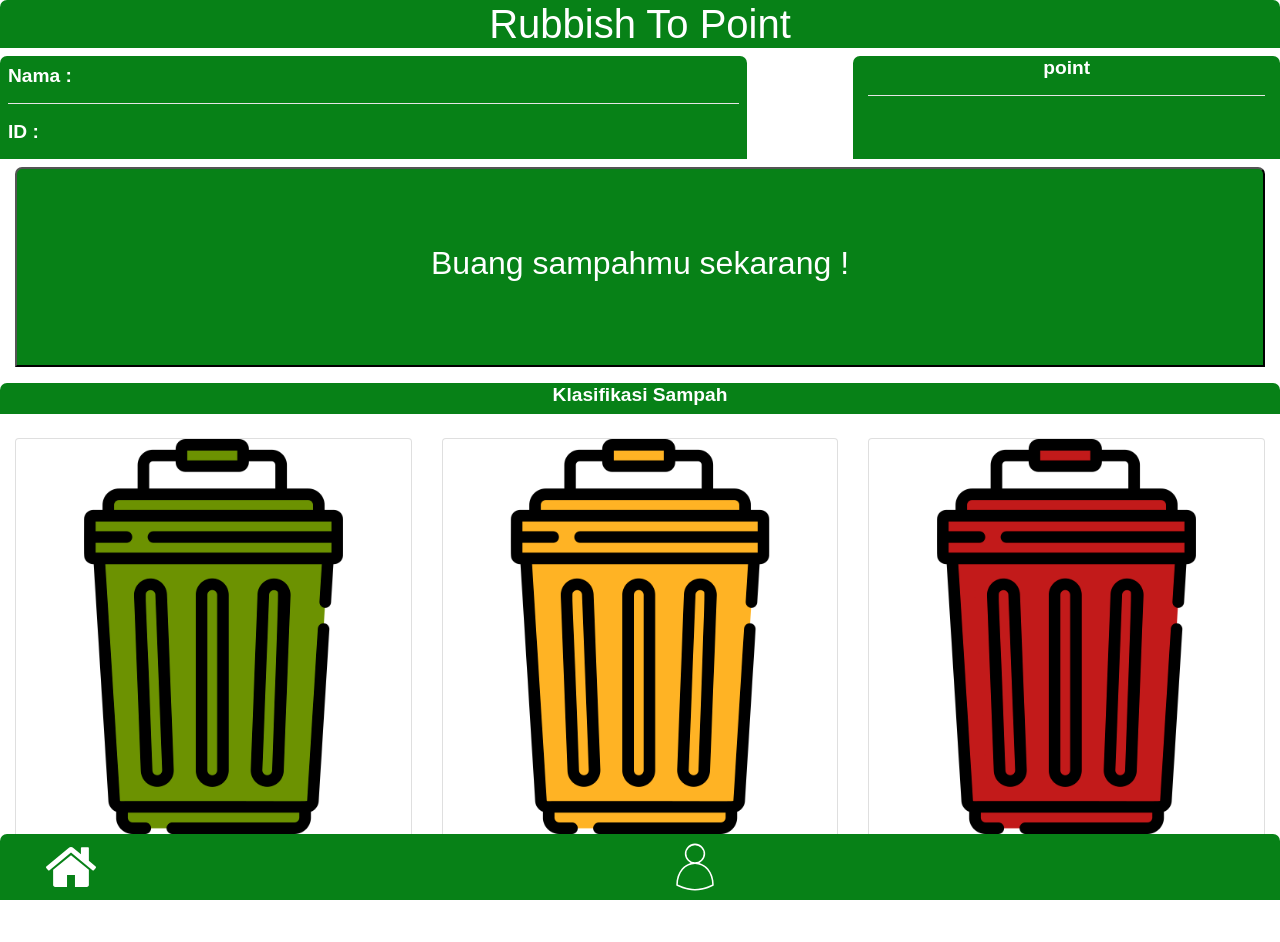
<file: index.html>
<!DOCTYPE html>
<html lang="en">
<head>
    <meta charset="UTF-8">
    <meta name="viewport" content="width=device-width, initial-scale=1.0">
    <meta name="description" content="Hello World">
    <meta name="theme-color" content="black"/>
    <meta name="apple-mobile-web-app-status-bar-style" content="black">
    <meta name="msapplication-TileImage" content="assets/img/trash_green.png">
    <meta name="apple-mobile-web-app-title" content="RTP">
    <meta name="apple-mobile-web-app-capable" content="yes">
    <meta name="apple-mobile-web-app-status-bar-style" content="black">
    <link rel="apple-touch-icon" href="assets/img/gift.png">
    <link rel="manifest" href="manifest.json">
    <title>Home</title>
    <script src="https://cdnjs.cloudflare.com/ajax/libs/jquery/3.4.1/jquery.min.js"></script>
    <script src="./src/js/all.js"></script>
    <link rel="stylesheet" href="https://maxcdn.bootstrapcdn.com/bootstrap/4.4.1/css/bootstrap.min.css">
    <link rel="stylesheet" href="all.css">
    <!-- <style>
    .green{
        background-color:#078117;
        border-radius: 7px;
    }
    </style> -->
    <script>
        function tab_sampah(){
            window.location.href="question_page.html"
        }
        function organik(){
            alert("organik")
        }
        function anorganik(){
            alert("anorganikk")
        }
        function b3(){
            alert("b3")
        }
        $(document).ready(()=>{
            // console.log(user)
            $.ajax({
                type:"GET",
                url:"https://rtp-v1.glitch.me/list?email="+window.localStorage.getItem('email'),
                success:(res)=>{
                    if(res != null){
                        $("#poin").append(res.poin)
                        $("#name").append(res.username)
                        $("#rtp").append(res.id)
                        $("#email").append(res.email)
                        $("#telp").append(res.telephone)
                    }else{
                        $("#pembuka").html(
                            "<div class='col-12 radius_green p-2'>"+
                            '<h5 style="width: 10rem" id="name">Selamat Datang</h5>'+
                            "</div>"
                        )
                    }
                },
                error:()=>{
                    console.log("error")
                }
            })
        })
    </script>
</head>
<body>
    <header>
        <!-- <nav class="navbar navbar-light green"> -->
            <h1 class="radius_green text-center text-white">Rubbish To Point</h1>
        <!-- </nav> -->
    </header>
    <div class="container-fluid text-white pb-5 mb-4">
        <div id="pembuka">
        <div class="row mt-2">
            <div class="col-7 radius_green p-2">
                <!-- <img class="col-4 p-0 align-middle" src="assets/img/avatar.jpg" alt="avatar" style="width: 50px; height: 50px; border-radius: 50%;"> -->
                <!-- <div class="col-8 d-inline-block align-middle"> -->
                    <h5 style="width: 10rem" id='name'>Nama : </h5><hr class="bg-white col-12 p-0">
                    <h5 id='rtp'>ID : </h5>
                <!-- </div> -->
            </div>
            <div class="col-4 text-center radius_green ml-auto">
                <h5>point</h5>
                <hr class="bg-white col-12 p-0">
                <h6 id='poin'></h6>
            </div>
        </div>
        </div>
        <div class="row mt-2">
            <div class="col-12 text-center">
                <button class="radius_green w-100" style="height: 200px;" onclick="return tab_sampah()"><h2 class=" mx-auto text-white">Buang sampahmu sekarang !</h2></button>
            </div>
            <div class="row mt-3">
            </div>
        </div>
        <div class="row mt-3">
            <div class="col-12 radius_green">
                <h5 class="text-center">Klasifikasi Sampah</h5>
            </div>
            <div class="col-4 pt-4">
                <a href="organik.html">
                    <div class="card">
                        <img class="card-img-top" src="./assets/img/trash_green.svg" alt="Card image cap">
                        <div class="card-title">
                            <h5 class="card-text text-center text-dark">Organik</h5>
                        </div>
                    </div>
                </a>
            </div>
            <div class="col-4 pt-4">
                <a href="anor.html">
                    <div class="card">
                        <img class="card-img-top" src="./assets/img/trash_yellow.svg" alt="Card image cap">
                        <div class="card-title">
                            <h5 class="card-text text-center text-dark">Anorganik</h5>
                        </div>
                    </div>
                </a>
            </div>
            <div class="col-4 pt-4">
                <a href="btiga.html">
                    <div class="card">
                        <img class="card-img-top" src="./assets/img/trash_red.svg" alt="Card image cap">
                        <div class="card-title">
                            <h5 class="card-text text-center text-dark">B3</h5>
                        </div>
                    </div>
                </a>
            </div>
        </div>
        <nav class="navbar navbar-expand-sm navbar-light radius_green fixed-bottom" style="background-color: #078117;">
            <div class="row w-100 ml-auto">
                <!-- <div class="col-4"> -->
                    <!-- <a href="#"><img src="./assets/img/gift.svg" style="width: 50px; height: 50px;" alt="image"></a> -->
                <!-- </div> -->
                <div class="col-6">
                    <a href="index.html"><img src="./assets/img/home.svg" style="width: 50px; height: 50px;" alt="image"></a>
                </div>
                <div class="col-6">
                    <a href="account-page.html"><img src="./assets/img/person.svg" style="width: 50px; height: 50px;" alt="image"></a>
                </div>
            </div>
        </nav>
    </div>
<!-- <script src="https://code.jquery.com/jquery-3.2.1.slim.min.js" integrity="sha384-KJ3o2DKtIkvYIK3UENzmM7KCkRr/rE9/Qpg6aAZGJwFDMVNA/GpGFF93hXpG5KkN" crossorigin="anonymous"></script> -->
<script src="src/js/app.js"></script>
<script src="https://cdnjs.cloudflare.com/ajax/libs/popper.js/1.12.9/umd/popper.min.js" integrity="sha384-ApNbgh9B+Y1QKtv3Rn7W3mgPxhU9K/ScQsAP7hUibX39j7fakFPskvXusvfa0b4Q" crossorigin="anonymous"></script>
<script src="https://maxcdn.bootstrapcdn.com/bootstrap/4.4.1/js/bootstrap.min.js" integrity="sha384-wfSDF2E50Y2D1uUdj0O3uMBJnjuUD4Ih7YwaYd1iqfktj0Uod8GCExl3Og8ifwB6" crossorigin="anonymous"></script>
</body>
</html>
</file>
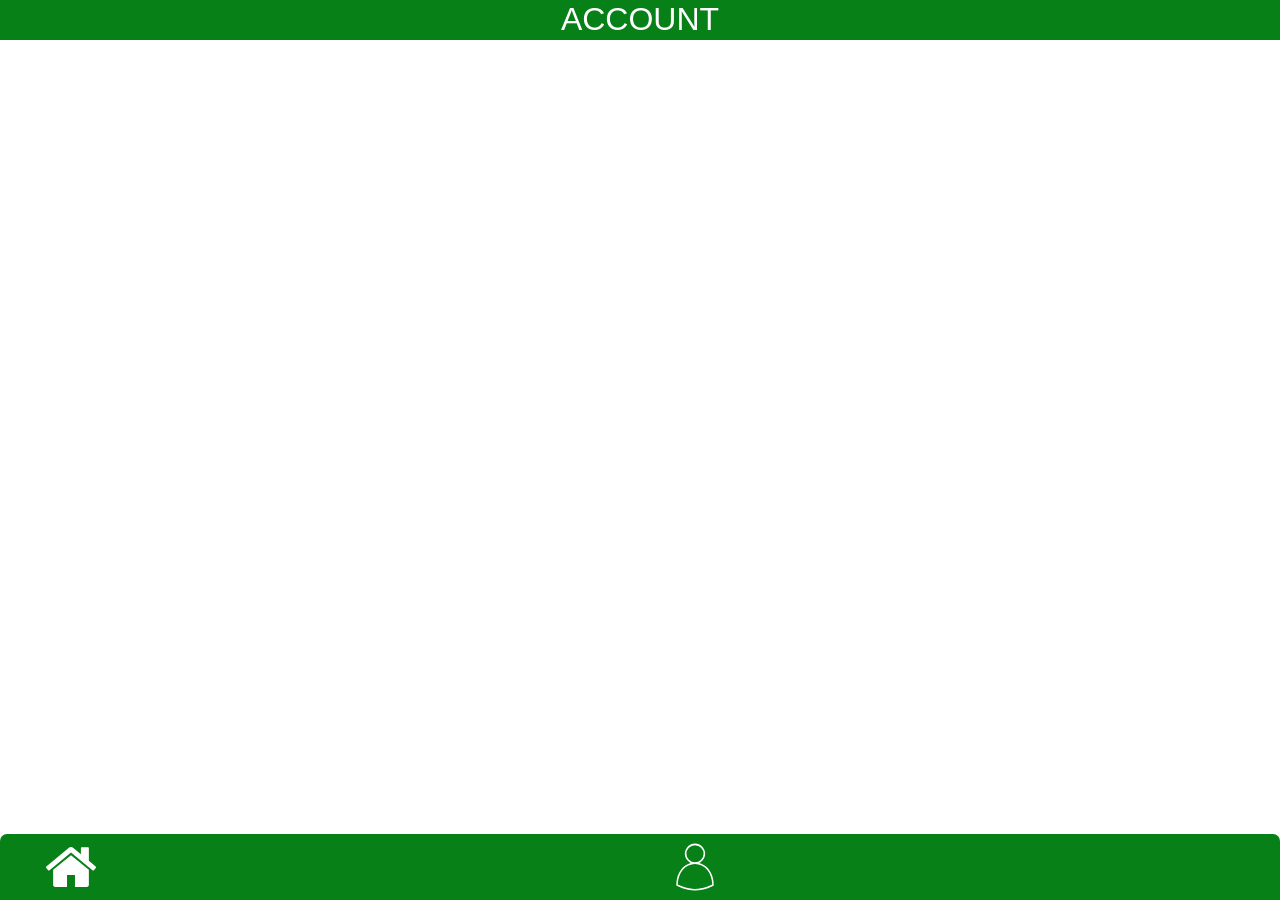
<file: account-page.html>
<!DOCTYPE html>
<html lang="en">
<head>
    <meta charset="UTF-8">
    <meta name="viewport" content="width=device-width, initial-scale=1.0">
    <script src="https://cdnjs.cloudflare.com/ajax/libs/jquery/3.4.1/jquery.min.js"></script>
    <script src="./src/js/all.js"></script>
    <link rel="stylesheet" href="https://stackpath.bootstrapcdn.com/bootstrap/4.4.1/css/bootstrap.min.css">
    <link rel="stylesheet" href="sweetalert/dist/sweetalert2.css">
    <script src="sweetalert/dist/sweetalert2.all.js"></script>
    <link rel="stylesheet" href="./all.css">
    <title>Account Page</title>
    <script>
        $(document).ready(()=>{
            $("#all").hide()
            $.ajax({
                type:"GET",
                url:"https://rtp-v1.glitch.me/list?email="+window.localStorage.getItem('email'),
                success:(res)=>{
                    if(res == null){
                        $("#load").hide()
                        $("#all").show()
                        $("#all").html("<img src='./assets/img/recycle-sign.svg' class='mx-auto pt-5 text-center' style='width:300px;height:300px'>"
                        +"<h3 class='text-center' style='color:black'>"
                        +"<a href='login.html'>Login&nbsp;</a>dulu ya&nbsp;atau&nbsp;"
                        +"<a href='register.html'>Register</a>&nbsp;OKAY :)</h3>"
                        )
                    }else{
                        $("#load").hide()
                        $("#all").show()
                        $(".poin p").append(res.poin)
                        $("#name").append(res.username)
                        $("#rtp").append(res.id)
                        $("#email").append(res.email)
                        $("#telp").append(res.telephone)
                    }
                },
                error:()=>{
                    console.log("error")
                },
            })
        })
    </script>
</head>
<body>
<div class="green text-center text-white">
    <h2>ACCOUNT</h2>
</div>

<div class="container-fluid text-white pt-4">
    <!-- <img id='load' src='./assets/img/loading.gif' width:300px /> -->
    <div id="all">
        <div class="row mt-4">
            <div class="col-5 green3 poin">
                <p> POINT : </p>
            </div>
            <div class="col-5 ml-auto mr-3">
                <button id="reedem" class="green3 text-white">REEDEM</button>
            </div>
        </div>
        <div class="row mt-4 text-blue">
            <div class="col-xs-12 green2">
                <p id="name">Name : </p>
                <p id="rtp">ID : </p>
                <p id="email">E-mail : </p>
                <p id="telp">Telp  : </p>
            </div>
        </div>
        <div class="row mt-4 text-blue">
            <div class="col-xs-12 green4">
                <h5 style="text-align: center;">History pembuangan sampah </h5>
                <br>
                <p>Banyak membuang sampah :</p>
                <p>Jumlah membuang sampah :</p>
            </div>
        </div>
    </div>
</div>
<nav class="navbar navbar-expand-sm navbar-light radius_green fixed-bottom" style="background-color: #078117;">
    <div class="row w-100 ml-auto">
        <!-- <div class="col-4"> -->
            <!-- <a href="#"><img src="./assets/img/gift.svg" style="width: 50px; height: 50px;" alt="image"></a> -->
        <!-- </div> -->
        <div class="col-6">
            <a href="index.html"><img src="./assets/img/home.svg" style="width: 50px; height: 50px;" alt="image"></a>
        </div>
        <div class="col-6">
            <a href="account-page.html"><img src="./assets/img/person.svg" style="width: 50px; height: 50px;" alt="image"></a>
        </div>
    </div>
</nav>

<!-- <script src="https://code.jquery.com/jquery-3.4.1.slim.min.js" integrity="sha384-J6qa4849blE2+poT4WnyKhv5vZF5SrPo0iEjwBvKU7imGFAV0wwj1yYfoRSJoZ+n" crossorigin="anonymous"></script> -->
<script src="https://cdn.jsdelivr.net/npm/popper.js@1.16.0/dist/umd/popper.min.js" integrity="sha384-Q6E9RHvbIyZFJoft+2mJbHaEWldlvI9IOYy5n3zV9zzTtmI3UksdQRVvoxMfooAo" crossorigin="anonymous"></script>
<script src="https://stackpath.bootstrapcdn.com/bootstrap/4.4.1/js/bootstrap.min.js" integrity="sha384-wfSDF2E50Y2D1uUdj0O3uMBJnjuUD4Ih7YwaYd1iqfktj0Uod8GCExl3Og8ifwB6" crossorigin="anonymous"></script>
</body>
</html>
</file>
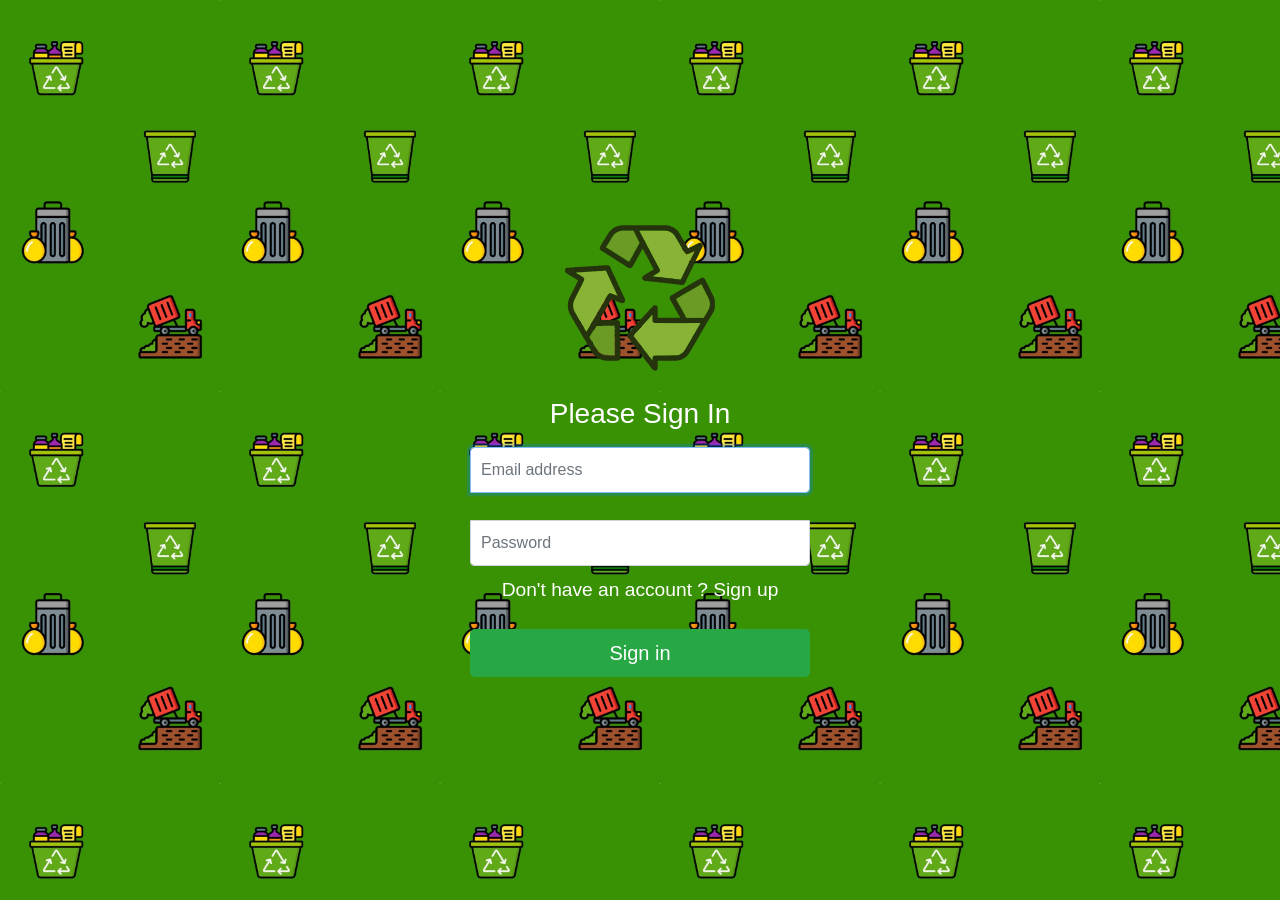
<file: login.html>
<!doctype html>
<html lang="en">
  <head>
    <meta charset="utf-8">
    <meta name="viewport" content="width=device-width, initial-scale=1, shrink-to-fit=no">
    <meta name="description" content="">
    <meta name="author" content="">
    <script src="https://code.jquery.com/jquery-3.4.1.min.js"></script>
    <link rel="stylesheet" href="https://stackpath.bootstrapcdn.com/bootstrap/4.4.1/css/bootstrap.min.css" integrity="sha384-Vkoo8x4CGsO3+Hhxv8T/Q5PaXtkKtu6ug5TOeNV6gBiFeWPGFN9MuhOf23Q9Ifjh" crossorigin="anonymous">

    <title>Login</title>

    <!-- <link rel="canonical" href="https://getbootstrap.com/docs/4.0/examples/sign-in/"> -->

    <!-- Bootstrap core CSS -->
    <!-- <link href="../../dist/css/bootstrap.min.css" rel="stylesheet"> -->

    <!-- Custom styles for this template -->
    <link href="login-page.css" rel="stylesheet">
    <link rel="stylesheet" href="sweetalert/dist/sweetalert2.css">
    <script src="sweetalert/dist/sweetalert2.all.js"></script>
  </head>

  <body class="text-center text-white">
      <div class="form-signin">
      <img class="mb-4" src="./assets/img/recycle-sign.svg" alt="" width="150" height="150">
      <h1 class="h3 mb-3 font-weight-hard">Please Sign In</h1>
      <label for="inputEmail" class="sr-only">Email address</label>
      <input type="email" id="email" class="form-control" placeholder="Email address" required autofocus>
      <br>
      <label for="inputPassword" class="sr-only">Password</label>
      <input type="password" id="password" class="form-control" placeholder="Password" required>
      <div class="checkbox mb-3">
        <label>
          <a href="register.html"value="Don't have an account ? Sign Up" style="color: white;"> Don't have an account ? Sign up</a> 
        </label>
      </div>
      <button class="btn btn-lg btn-success btn-block" id="login">Sign in</button>
    </div>
    <script src="./src/js/all.js"></script>
  </body>
</html>
</file>
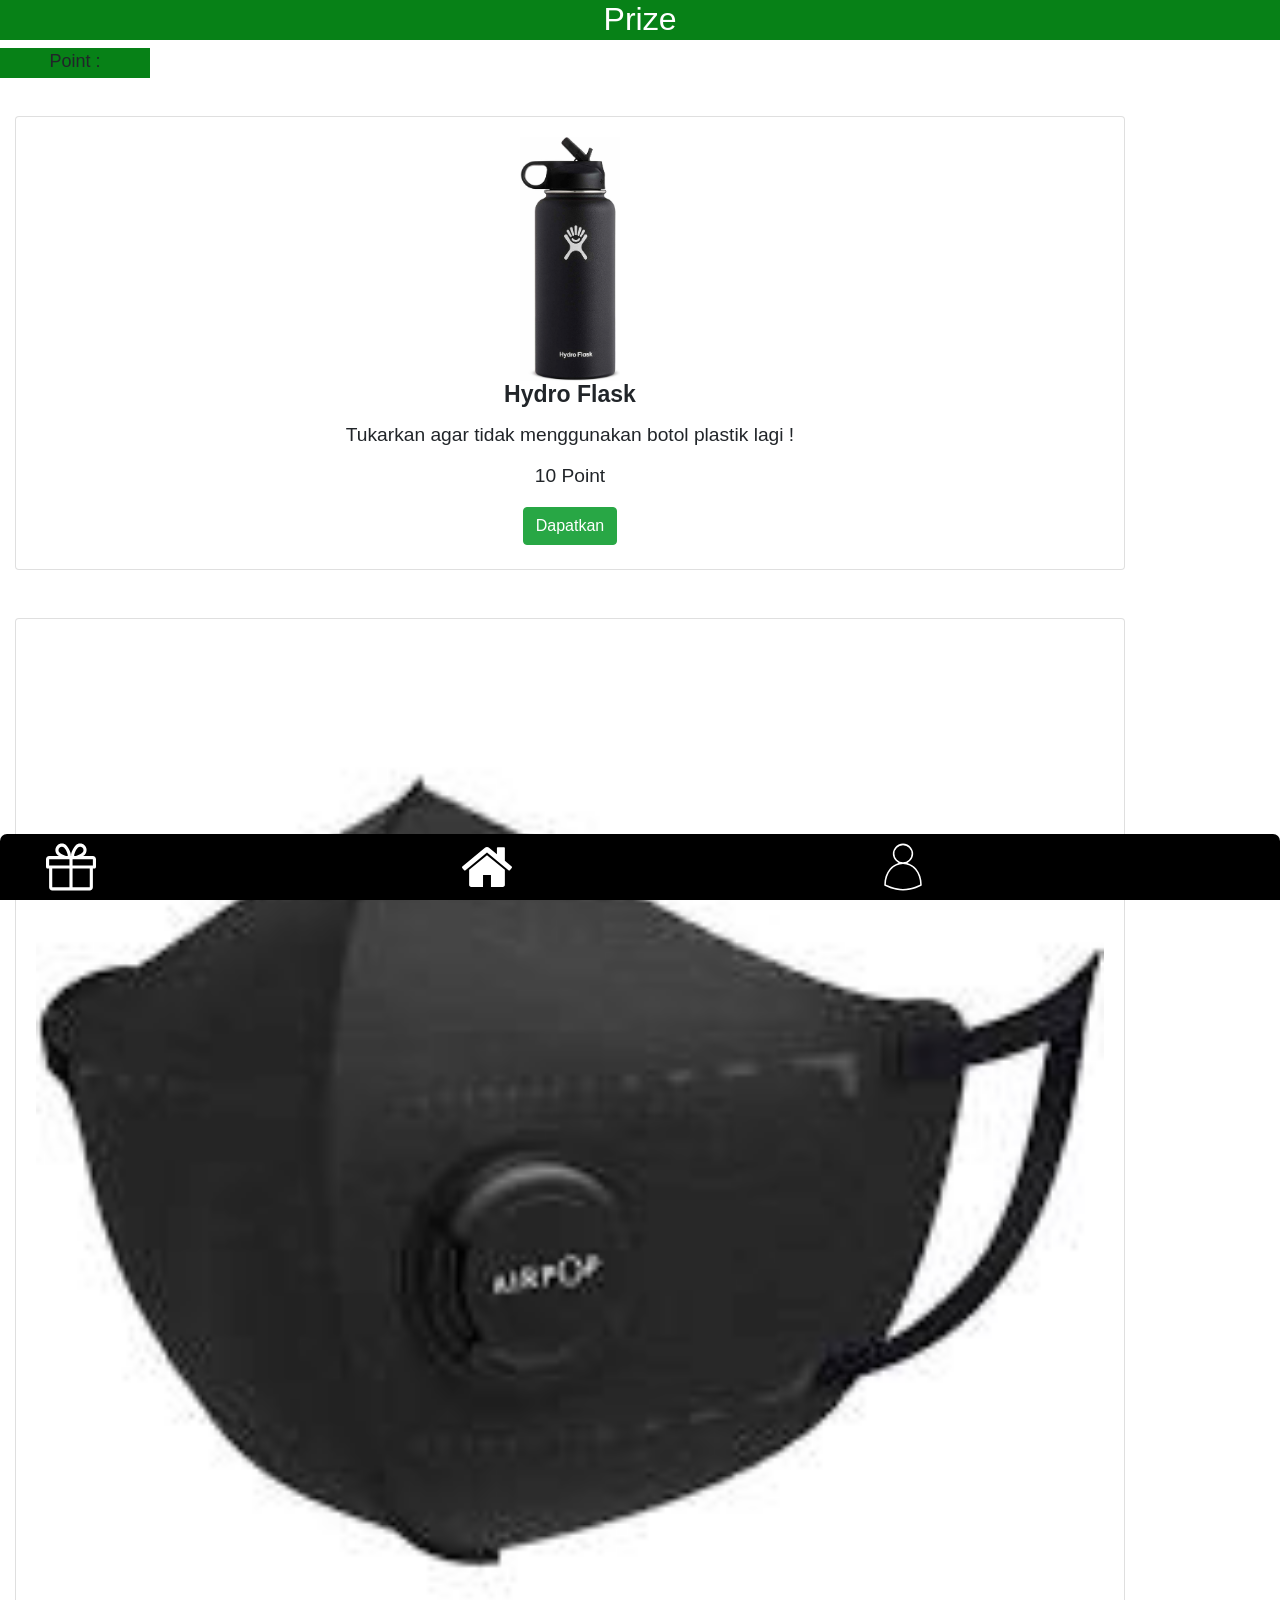
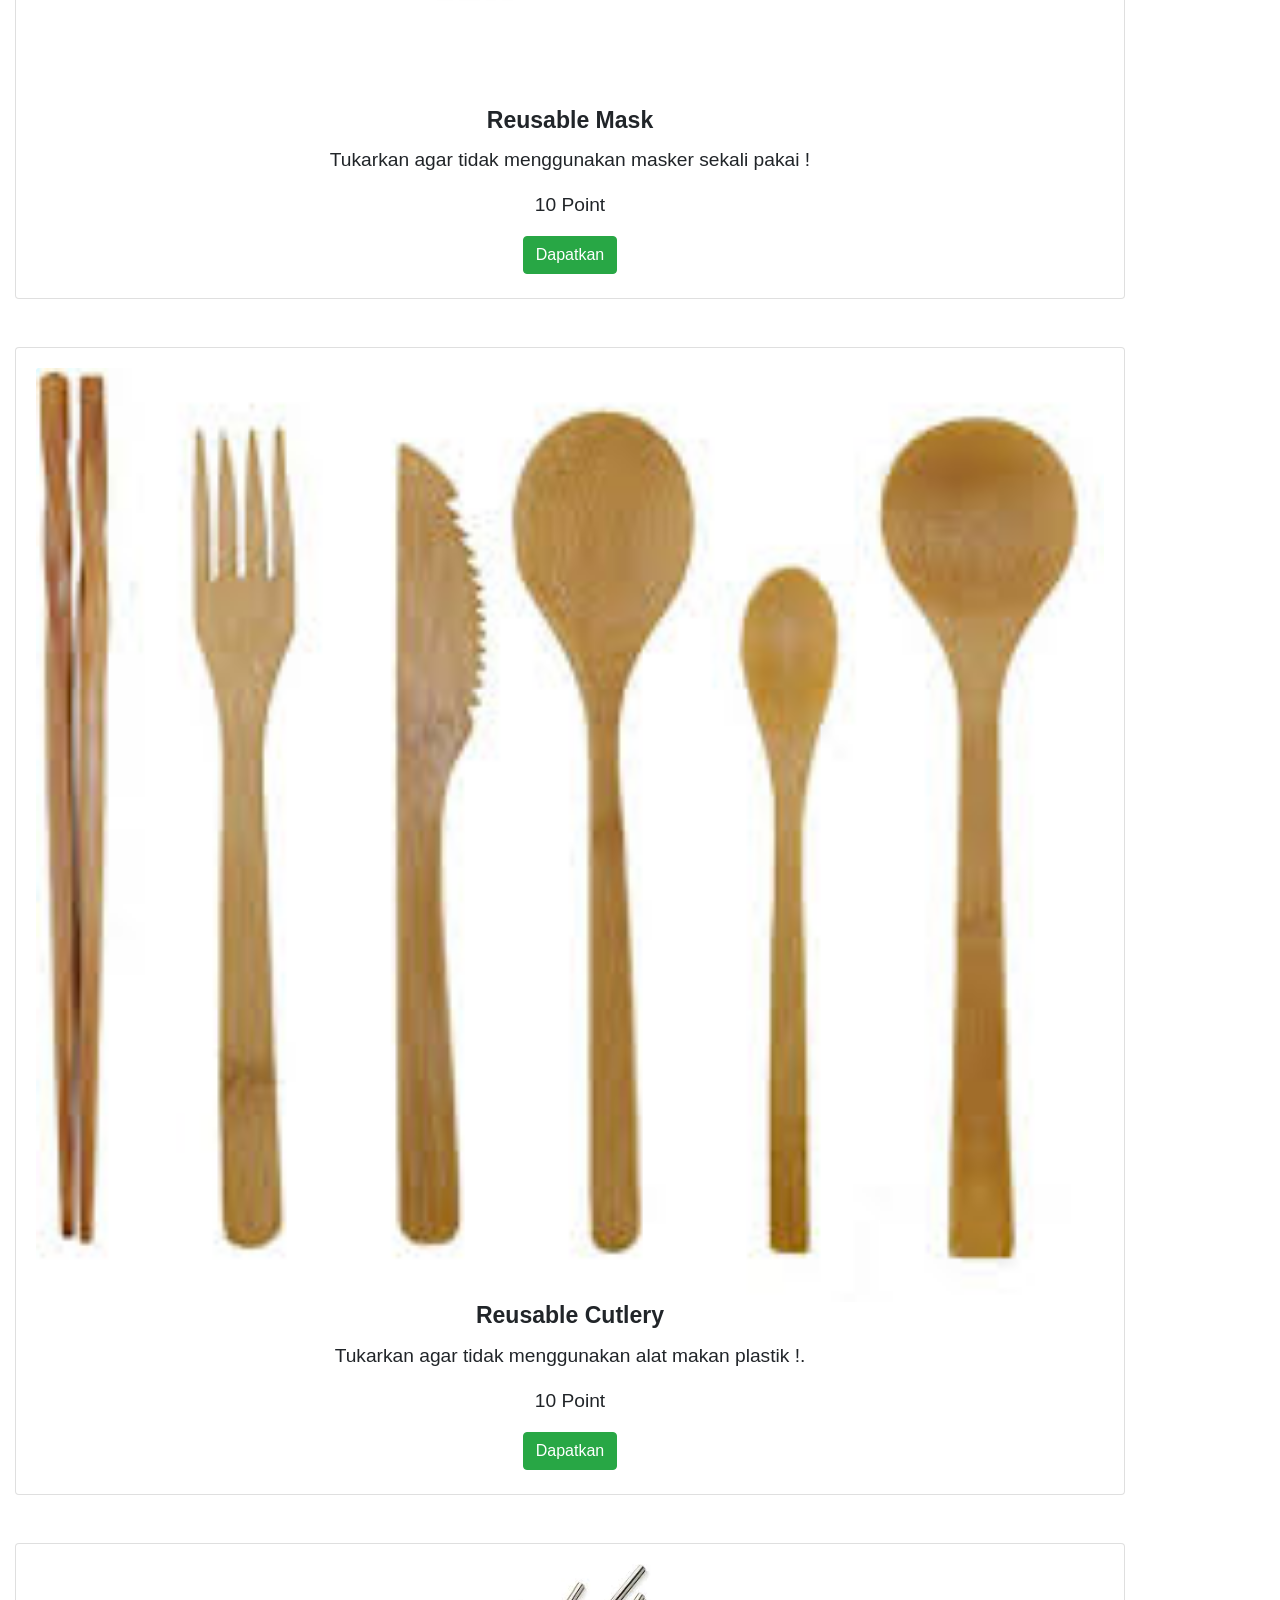
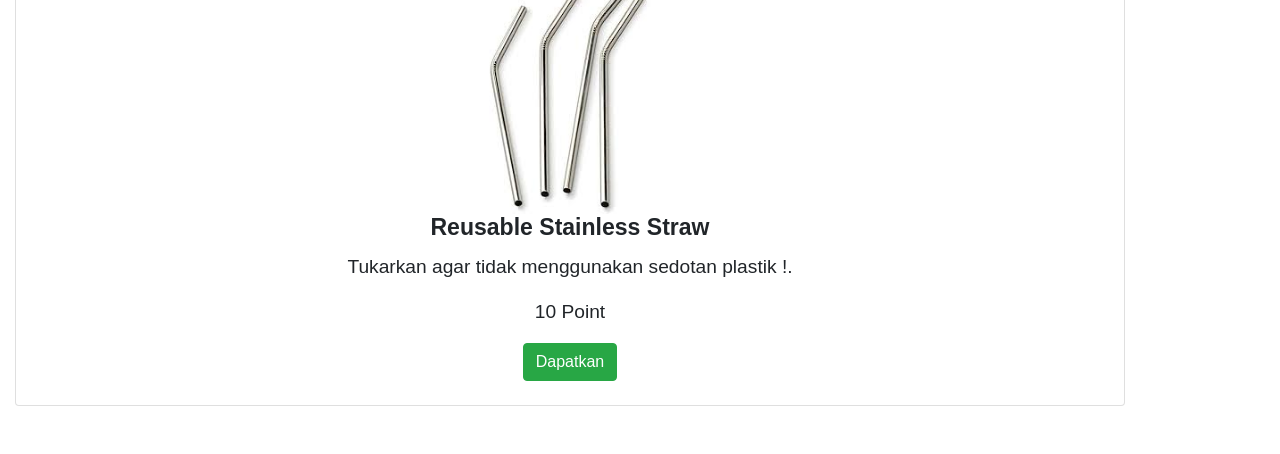
<file: prize-page.html>
<!DOCTYPE html>
<html lang="en">
<head>
    <meta charset="UTF-8">
    <meta name="viewport" content="width=device-width, initial-scale=1.0">
    <script src="https://cdnjs.cloudflare.com/ajax/libs/jquery/3.4.1/jquery.min.js"></script>
    <link rel="stylesheet" href="https://stackpath.bootstrapcdn.com/bootstrap/4.3.1/css/bootstrap.min.css" integrity="sha384-ggOyR0iXCbMQv3Xipma34MD+dH/1fQ784/j6cY/iJTQUOhcWr7x9JvoRxT2MZw1T" crossorigin="anonymous">
    <link rel="stylesheet" href="all.css">
    <link rel="stylesheet" href="sweetalert/dist/sweetalert2.css">
    <script src="sweetalert/dist/sweetalert2.all.js"></script>
    <script src="./src/js/all.js"></script>
    <title>Prize Page</title>

    <script>
        $(document).ready(function(){
            // $("#tab").hide()
            // $("button#prize").click(function(){
            //     $("#tab").show()
            //     $("#showF").hide()
            // })
            $.ajax({
                type:"GET",
                url:"https://rtp-v1.glitch.me/list?email="+window.localStorage.getItem('email'),
                success:(res)=>{
                    if(res != null){
                        $("#poin p").append(res.poin)
                        // $("#name").append(res.username)
                        // $("#rtp").append(res.id)
                        // $("#email").append(res.email)
                        // $("#telp").append(res.telephone)
                    }
                    else{
                        $("#poin").hide()
                    }
                },
                error:()=>{
                    console.log("error")
                }
            })
            $("button#prize").click(function(){
                prize_info('Apa kamu yakin akan menukarkan point mu dengan ini ?', 'Pastikan pointmu cukup untuk menukarkan barang ini')
            })
            $("#plastik").click(()=>{
                window.location.href = "map.html"
            })
            $("#kertas").click(()=>{
                window.location.href = "map.html"
            })
        })
    </script>
</head>
<body>

    <!--BAGIAN NAV-BAR TOP-->
    <div class="green">
        <h2 class="text-center">Prize</h2>
    </div>

    <div class="col-5 mt-5 green3" id='poin'>
        <p>Point : </p> 
    </div>
    <!--BAGIAN CONTENT CARD NYA-->
    <div class="container mt-3">
        <div class="card text-center mx-auto mb-5 pb-1" style="width: 100%;">
            <div class="card-body col-xs">
            <div>
                <img src="./assets/img/hydro-flask.svg" alt="..." width="100px">
            </div>
                <h5 class="card-title">Hydro Flask</h5>
                <p class="card-title">Tukarkan agar tidak menggunakan botol plastik lagi !</p>
                <p class="card-text" id="cash" value="10">10 Point</p>
                <button class="btn btn-success" id="prize">Dapatkan</button>
            </div>
        </div>
        <div class="card text-center mx-auto mb-5 pb-1" style="width: 100%;">
            <div class="card-body">
                <img src="./assets/img/reusable-mask.svg" class="card-img-top" width="100px">
                <h5 class="card-title">Reusable Mask</h5>
                <p class="card-text">Tukarkan agar tidak menggunakan masker sekali pakai !</p>
                <p class="card-text">10 Point</p>
                <button class="btn btn-success" id="prize">Dapatkan</button>
            </div>
        </div>
        <div class="card text-center mx-auto mb-5 pb-1" style="width: 100%;">
            <div class="card-body">
                <img src="./assets/img/reusable-spoon-and-fork.svg" class="card-img-top">
                <h5 class="card-title">Reusable Cutlery</h5>
                <p class="card-text">Tukarkan agar tidak menggunakan alat makan plastik !.</p>
                <p class="card-text">10 Point</p>
                <button class="btn btn-success" id="prize">Dapatkan</button>
            </div>
        </div>
        <div class="card text-center mx-auto mb-5 pb-1" style="width: 100%;">
            <div class="card-body">
                <img src="./assets/img/stainless-straw.svg" class="card-img-top" height="250px">
                <h5 class="card-title">Reusable Stainless Straw</h5>
                <p class="card-text">Tukarkan agar tidak menggunakan sedotan plastik !.</p>
                <p class="card-text">10 Point</p>
                <button class="btn btn-success" id="prize">Dapatkan</button>
            </div>
        </div>
      </div>

      <!--BAGIAN NAV-BAR BOTTOM-->
      <nav class="navbar navbar-expand-sm navbar-light radius_green fixed-bottom" style="background-color: black;">
        <div class="row w-100 ml-auto">
            <div class="col-4">
                <a href="prize-page.html"><img src="./assets/img/gift.svg" style="width: 50px; height: 50px;" alt="image"></a>
            </div>
            <div class="col-4">
                <a href="index.html"><img src="./assets/img/home.svg" style="width: 50px; height: 50px;" alt="image"></a>
            </div>
            <div class="col-4">
                <a href="account-page.html"><img src="./assets/img/person.svg" style="width: 50px; height: 50px;" alt="image"></a>
            </div>
        </div>
    </nav>

<script src="https://cdnjs.cloudflare.com/ajax/libs/popper.js/1.14.7/umd/popper.min.js" integrity="sha384-UO2eT0CpHqdSJQ6hJty5KVphtPhzWj9WO1clHTMGa3JDZwrnQq4sF86dIHNDz0W1" crossorigin="anonymous"></script>
<script src="https://stackpath.bootstrapcdn.com/bootstrap/4.3.1/js/bootstrap.min.js" integrity="sha384-JjSmVgyd0p3pXB1rRibZUAYoIIy6OrQ6VrjIEaFf/nJGzIxFDsf4x0xIM+B07jRM" crossorigin="anonymous"></script>
</body>
</html>
</file>
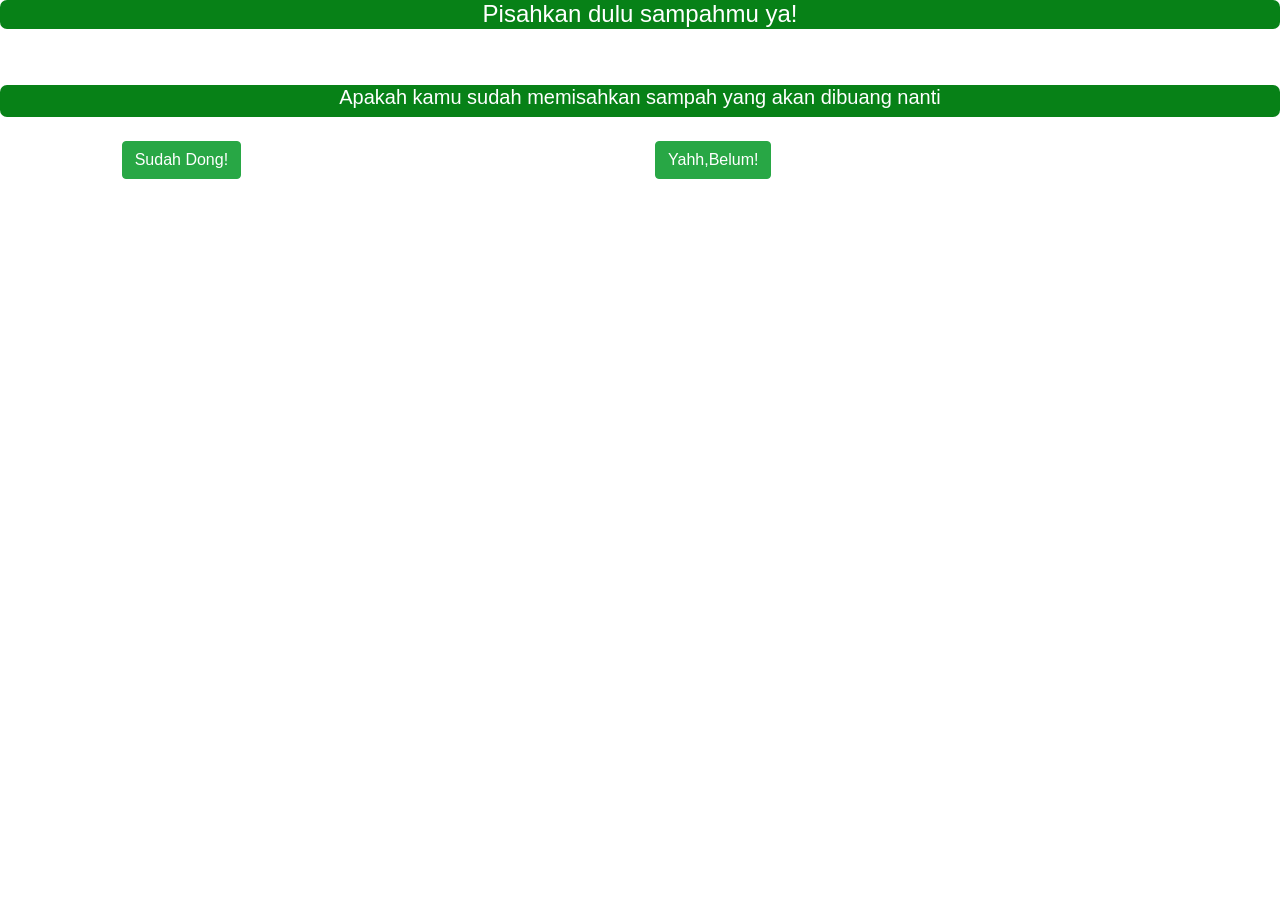
<file: question_page.html>
<!DOCTYPE html>
<html lang="en">
<head>
    <meta charset="UTF-8">
    <meta name="viewport" content="width=device-width, initial-scale=1.0">
    <script src="https://cdnjs.cloudflare.com/ajax/libs/jquery/3.4.1/jquery.min.js"></script>
    <link rel="stylesheet" href="https://maxcdn.bootstrapcdn.com/bootstrap/4.4.1/css/bootstrap.min.css">
    <link rel="stylesheet" href="sweetalert/dist/sweetalert2.css">
    <script src="sweetalert/dist/sweetalert2.all.js"></script>
    <script src="./src/js/all.js"></script>
    <title>Question</title>
    <style>
        .green{
            background-color:#078117;
            border-radius: 7px;
        }
    </style>
    <script>
        $(document).ready(function(){
            $("#tab").hide()
            $("button#yes").click(function(){
                $("#tab").show()
                $("#showF").hide()
            })
            $("button#no").click(function(){
                alert_info('Pisahkan sampah!','Ayo pisahkan sampahmu segera kamu akan diarahkan kedalam homepage dan kamu bisa liat klasifikasi dan teknik pengolahannya','index.html')
            })
            $("#plastik").click(()=>{
                window.location.href = "map.html"
            })
            $("#kertas").click(()=>{
                window.location.href = "map.html"
            })
        })
    </script>
</head>
<body>
    <header>
        <h4 class="green text-center text-white">Pisahkan dulu sampahmu ya!</h4>
    </header>
    <div class="container-fluid text-white">
        <div id="showF">
            <div class="row">
                <div class="col-12 green text-center mt-5">
                    <h5>Apakah kamu sudah memisahkan sampah yang akan dibuang nanti</h5>
                </div>
            </div>
            <div class="row mt-4">
                <div class="col-5 ml-auto">
                    <button class="btn btn-success" id="yes">Sudah Dong!</button>
                </div>
                <div class="col-5 mr-auto">
                    <button class="btn btn-success" id="no">Yahh,Belum!</button>
                </div>
            </div>
        </div>
        <div id="tab">
            <div class="row">
                <div class="col-12 green text-center mt-5">
                    <h5>Jenis sampah apa yang ingin kamu buang</h5>
                </div>
            </div>
            <div class="row mt-4">
                <div class="col-5 ml-auto">
                    <button class="btn btn-success" id="plastik">Sampah plastik</button>
                </div>
                <div class="col-5 mr-auto">
                    <button class="btn btn-success" id="kertas">Sampah kertas</button>
                </div>
            </div>
        </div>
    </div>
<!-- <script src="https://code.jquery.com/jquery-3.2.1.slim.min.js" integrity="sha384-KJ3o2DKtIkvYIK3UENzmM7KCkRr/rE9/Qpg6aAZGJwFDMVNA/GpGFF93hXpG5KkN" crossorigin="anonymous"></script> -->
<script src="https://cdnjs.cloudflare.com/ajax/libs/popper.js/1.12.9/umd/popper.min.js" integrity="sha384-ApNbgh9B+Y1QKtv3Rn7W3mgPxhU9K/ScQsAP7hUibX39j7fakFPskvXusvfa0b4Q" crossorigin="anonymous"></script>
<script src="https://maxcdn.bootstrapcdn.com/bootstrap/4.4.1/js/bootstrap.min.js" integrity="sha384-wfSDF2E50Y2D1uUdj0O3uMBJnjuUD4Ih7YwaYd1iqfktj0Uod8GCExl3Og8ifwB6" crossorigin="anonymous"></script>
</body>
</html>
</file>
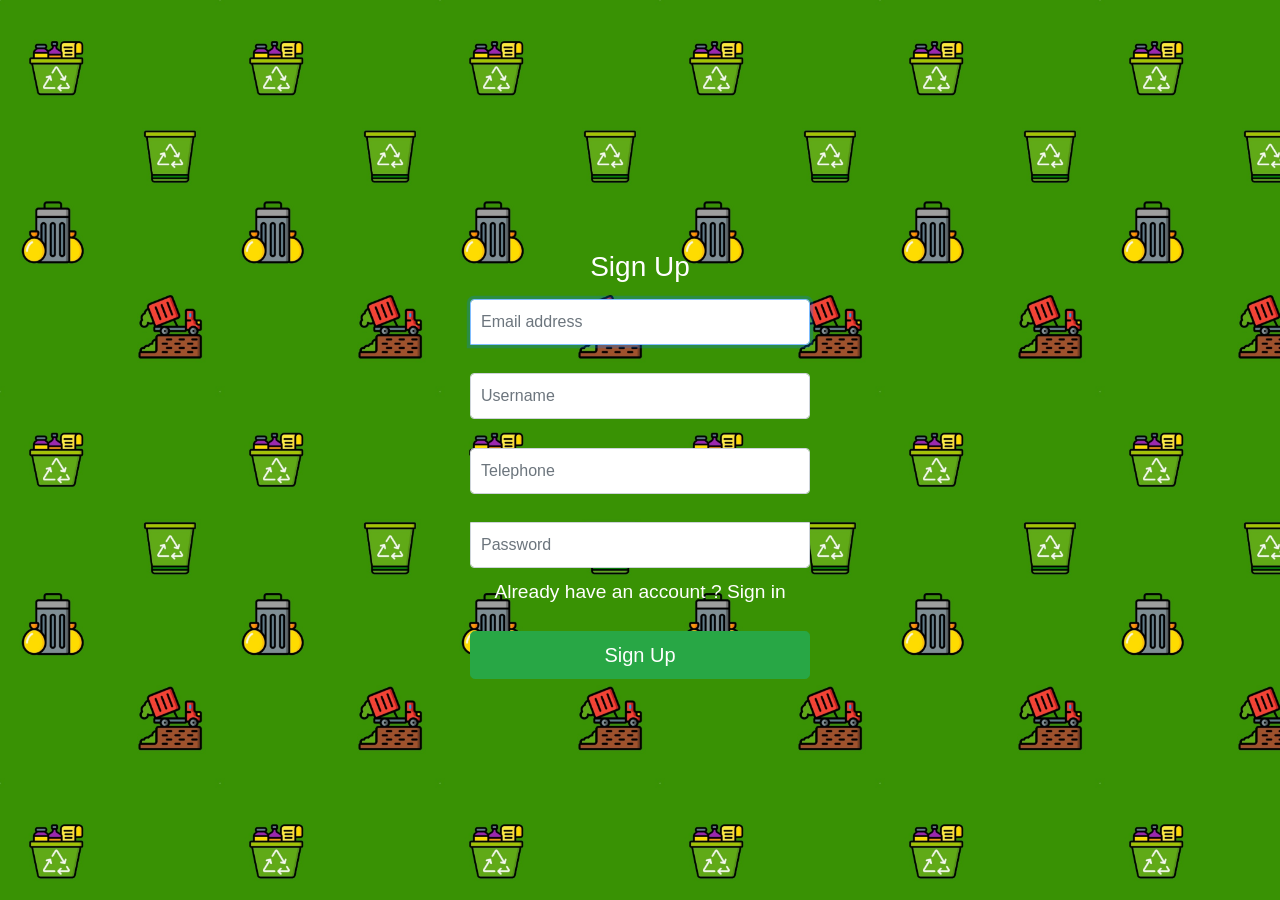
<file: register.html>
<!doctype html>
<html lang="en">
  <head>
    <meta charset="utf-8">
    <meta name="viewport" content="width=device-width, initial-scale=1, shrink-to-fit=no">
    <meta name="description" content="">
    <meta name="author" content="hello world">
    <link rel="stylesheet" href="sweetalert/dist/sweetalert2.css">
    <script src="sweetalert/dist/sweetalert2.all.js"></script>
    <script src="https://code.jquery.com/jquery-3.4.1.min.js"></script>
    <link rel="stylesheet" href="https://stackpath.bootstrapcdn.com/bootstrap/4.4.1/css/bootstrap.min.css" integrity="sha384-Vkoo8x4CGsO3+Hhxv8T/Q5PaXtkKtu6ug5TOeNV6gBiFeWPGFN9MuhOf23Q9Ifjh" crossorigin="anonymous">

    <title>Login</title>

    <!-- <link rel="canonical" href="https://getbootstrap.com/docs/4.0/examples/sign-in/"> -->

    <!-- Bootstrap core CSS -->
    <!-- <link href="../../dist/css/bootstrap.min.css" rel="stylesheet"> -->

    <!-- Custom styles for this template -->
    <link href="login-page.css" rel="stylesheet">
  </head>

  <body class="text-center text-white">
    <div class="form-signin">
      <img class="mb-4">
      <h1 class="h3 mb-3 font-weight-hard ">Sign Up</h1>
      <label for="inputEmail" class="sr-only">Email address</label>
      <input type="email" id="email" class="form-control" placeholder="Email address" autofocus>
      <br>
      <label for="inputUsername" class="sr-only">Username</label>
      <input type="text" id="username" class="form-control" placeholder="Username" autofocus>
      <br>
      <label for="inputCellphone" class="sr-only">Telephone</label>
      <input type="text" id="phone" class="form-control" placeholder="Telephone" autofocus>
      <br>
      <label for="inputPassword" class="sr-only">Password</label>
      <input type="password" id="password" class="form-control" placeholder="Password">
      <div class="checkbox mb-3">
        <label>
          <a href="login.html" style="color: white;"> Already have an account ? Sign in</a>
        </label>
      </div>
      <button class="btn btn-lg btn-success btn-block" id="signup">Sign Up</button>
    </div>
    <script src="./src/js/all.js"></script>
  </body>
</html>
</file>
<file: all.css>
.green{
    height: 40px;
    width: 100%;
    background-color: #078117;
    color: white;
    position: fixed;
    top: 0;
    z-index: 99;
}
.green2{
    background-color: #078117;
    width: 100%;
    font-size: x-large;
    text-align: justify;
}
.green3{
    background-color: #078117;
    height: 30px;
    width: 150px;
    font-size: large;
    text-align: center;
}
.green4{
    background-color: #078117;
    height: 150px;
    width: 100% ;
    font-size: medium;
}
.container{
    font-size: larger;
    position: absolute;
    top: 100px;
}
h5 {
    font-weight: bold;
    font-size: larger;
}
.radius_green{
    background-color:#078117;
    border-radius: 7px 7px 0 0;
}

.mapboxgl-popup {
    max-width: 200px;
}

.mapboxgl-popup-content {
    text-align: center;
    font-family: 'Open Sans', sans-serif;
}
</file>
<file: sweetalert/dist/sweetalert2.css>
.swal2-popup.swal2-toast {
  -webkit-box-orient: horizontal;
  -webkit-box-direction: normal;
          flex-direction: row;
  -webkit-box-align: center;
          align-items: center;
  width: auto;
  padding: 0.625em;
  overflow-y: hidden;
  background: #fff;
  box-shadow: 0 0 0.625em #d9d9d9;
}
.swal2-popup.swal2-toast .swal2-header {
  -webkit-box-orient: horizontal;
  -webkit-box-direction: normal;
          flex-direction: row;
}
.swal2-popup.swal2-toast .swal2-title {
  -webkit-box-flex: 1;
          flex-grow: 1;
  -webkit-box-pack: start;
          justify-content: flex-start;
  margin: 0 0.6em;
  font-size: 1em;
}
.swal2-popup.swal2-toast .swal2-footer {
  margin: 0.5em 0 0;
  padding: 0.5em 0 0;
  font-size: 0.8em;
}
.swal2-popup.swal2-toast .swal2-close {
  position: static;
  width: 0.8em;
  height: 0.8em;
  line-height: 0.8;
}
.swal2-popup.swal2-toast .swal2-content {
  -webkit-box-pack: start;
          justify-content: flex-start;
  font-size: 1em;
}
.swal2-popup.swal2-toast .swal2-icon {
  width: 2em;
  min-width: 2em;
  height: 2em;
  margin: 0;
}
.swal2-popup.swal2-toast .swal2-icon .swal2-icon-content {
  display: -webkit-box;
  display: flex;
  -webkit-box-align: center;
          align-items: center;
  font-size: 1.8em;
  font-weight: bold;
}
@media all and (-ms-high-contrast: none), (-ms-high-contrast: active) {
  .swal2-popup.swal2-toast .swal2-icon .swal2-icon-content {
    font-size: 0.25em;
  }
}
.swal2-popup.swal2-toast .swal2-icon.swal2-success .swal2-success-ring {
  width: 2em;
  height: 2em;
}
.swal2-popup.swal2-toast .swal2-icon.swal2-error [class^=swal2-x-mark-line] {
  top: 0.875em;
  width: 1.375em;
}
.swal2-popup.swal2-toast .swal2-icon.swal2-error [class^=swal2-x-mark-line][class$=left] {
  left: 0.3125em;
}
.swal2-popup.swal2-toast .swal2-icon.swal2-error [class^=swal2-x-mark-line][class$=right] {
  right: 0.3125em;
}
.swal2-popup.swal2-toast .swal2-actions {
  flex-basis: auto !important;
  width: auto;
  height: auto;
  margin: 0 0.3125em;
}
.swal2-popup.swal2-toast .swal2-styled {
  margin: 0 0.3125em;
  padding: 0.3125em 0.625em;
  font-size: 1em;
}
.swal2-popup.swal2-toast .swal2-styled:focus {
  box-shadow: 0 0 0 1px #fff, 0 0 0 3px rgba(50, 100, 150, 0.4);
}
.swal2-popup.swal2-toast .swal2-success {
  border-color: #a5dc86;
}
.swal2-popup.swal2-toast .swal2-success [class^=swal2-success-circular-line] {
  position: absolute;
  width: 1.6em;
  height: 3em;
  -webkit-transform: rotate(45deg);
          transform: rotate(45deg);
  border-radius: 50%;
}
.swal2-popup.swal2-toast .swal2-success [class^=swal2-success-circular-line][class$=left] {
  top: -0.8em;
  left: -0.5em;
  -webkit-transform: rotate(-45deg);
          transform: rotate(-45deg);
  -webkit-transform-origin: 2em 2em;
          transform-origin: 2em 2em;
  border-radius: 4em 0 0 4em;
}
.swal2-popup.swal2-toast .swal2-success [class^=swal2-success-circular-line][class$=right] {
  top: -0.25em;
  left: 0.9375em;
  -webkit-transform-origin: 0 1.5em;
          transform-origin: 0 1.5em;
  border-radius: 0 4em 4em 0;
}
.swal2-popup.swal2-toast .swal2-success .swal2-success-ring {
  width: 2em;
  height: 2em;
}
.swal2-popup.swal2-toast .swal2-success .swal2-success-fix {
  top: 0;
  left: 0.4375em;
  width: 0.4375em;
  height: 2.6875em;
}
.swal2-popup.swal2-toast .swal2-success [class^=swal2-success-line] {
  height: 0.3125em;
}
.swal2-popup.swal2-toast .swal2-success [class^=swal2-success-line][class$=tip] {
  top: 1.125em;
  left: 0.1875em;
  width: 0.75em;
}
.swal2-popup.swal2-toast .swal2-success [class^=swal2-success-line][class$=long] {
  top: 0.9375em;
  right: 0.1875em;
  width: 1.375em;
}
.swal2-popup.swal2-toast .swal2-success.swal2-icon-show .swal2-success-line-tip {
  -webkit-animation: swal2-toast-animate-success-line-tip 0.75s;
          animation: swal2-toast-animate-success-line-tip 0.75s;
}
.swal2-popup.swal2-toast .swal2-success.swal2-icon-show .swal2-success-line-long {
  -webkit-animation: swal2-toast-animate-success-line-long 0.75s;
          animation: swal2-toast-animate-success-line-long 0.75s;
}
.swal2-popup.swal2-toast.swal2-show {
  -webkit-animation: swal2-toast-show 0.5s;
          animation: swal2-toast-show 0.5s;
}
.swal2-popup.swal2-toast.swal2-hide {
  -webkit-animation: swal2-toast-hide 0.1s forwards;
          animation: swal2-toast-hide 0.1s forwards;
}

.swal2-container {
  display: -webkit-box;
  display: flex;
  position: fixed;
  z-index: 1060;
  top: 0;
  right: 0;
  bottom: 0;
  left: 0;
  -webkit-box-orient: horizontal;
  -webkit-box-direction: normal;
          flex-direction: row;
  -webkit-box-align: center;
          align-items: center;
  -webkit-box-pack: center;
          justify-content: center;
  padding: 0.625em;
  overflow-x: hidden;
  -webkit-transition: background-color 0.1s;
  transition: background-color 0.1s;
  -webkit-overflow-scrolling: touch;
}
.swal2-container.swal2-backdrop-show {
  background: rgba(0, 0, 0, 0.4);
}
.swal2-container.swal2-backdrop-hide {
  background: transparent !important;
}
.swal2-container.swal2-top {
  -webkit-box-align: start;
          align-items: flex-start;
}
.swal2-container.swal2-top-start, .swal2-container.swal2-top-left {
  -webkit-box-align: start;
          align-items: flex-start;
  -webkit-box-pack: start;
          justify-content: flex-start;
}
.swal2-container.swal2-top-end, .swal2-container.swal2-top-right {
  -webkit-box-align: start;
          align-items: flex-start;
  -webkit-box-pack: end;
          justify-content: flex-end;
}
.swal2-container.swal2-center {
  -webkit-box-align: center;
          align-items: center;
}
.swal2-container.swal2-center-start, .swal2-container.swal2-center-left {
  -webkit-box-align: center;
          align-items: center;
  -webkit-box-pack: start;
          justify-content: flex-start;
}
.swal2-container.swal2-center-end, .swal2-container.swal2-center-right {
  -webkit-box-align: center;
          align-items: center;
  -webkit-box-pack: end;
          justify-content: flex-end;
}
.swal2-container.swal2-bottom {
  -webkit-box-align: end;
          align-items: flex-end;
}
.swal2-container.swal2-bottom-start, .swal2-container.swal2-bottom-left {
  -webkit-box-align: end;
          align-items: flex-end;
  -webkit-box-pack: start;
          justify-content: flex-start;
}
.swal2-container.swal2-bottom-end, .swal2-container.swal2-bottom-right {
  -webkit-box-align: end;
          align-items: flex-end;
  -webkit-box-pack: end;
          justify-content: flex-end;
}
.swal2-container.swal2-bottom > :first-child, .swal2-container.swal2-bottom-start > :first-child, .swal2-container.swal2-bottom-left > :first-child, .swal2-container.swal2-bottom-end > :first-child, .swal2-container.swal2-bottom-right > :first-child {
  margin-top: auto;
}
.swal2-container.swal2-grow-fullscreen > .swal2-modal {
  display: -webkit-box !important;
  display: flex !important;
  -webkit-box-flex: 1;
          flex: 1;
  align-self: stretch;
  -webkit-box-pack: center;
          justify-content: center;
}
.swal2-container.swal2-grow-row > .swal2-modal {
  display: -webkit-box !important;
  display: flex !important;
  -webkit-box-flex: 1;
          flex: 1;
  align-content: center;
  -webkit-box-pack: center;
          justify-content: center;
}
.swal2-container.swal2-grow-column {
  -webkit-box-flex: 1;
          flex: 1;
  -webkit-box-orient: vertical;
  -webkit-box-direction: normal;
          flex-direction: column;
}
.swal2-container.swal2-grow-column.swal2-top, .swal2-container.swal2-grow-column.swal2-center, .swal2-container.swal2-grow-column.swal2-bottom {
  -webkit-box-align: center;
          align-items: center;
}
.swal2-container.swal2-grow-column.swal2-top-start, .swal2-container.swal2-grow-column.swal2-center-start, .swal2-container.swal2-grow-column.swal2-bottom-start, .swal2-container.swal2-grow-column.swal2-top-left, .swal2-container.swal2-grow-column.swal2-center-left, .swal2-container.swal2-grow-column.swal2-bottom-left {
  -webkit-box-align: start;
          align-items: flex-start;
}
.swal2-container.swal2-grow-column.swal2-top-end, .swal2-container.swal2-grow-column.swal2-center-end, .swal2-container.swal2-grow-column.swal2-bottom-end, .swal2-container.swal2-grow-column.swal2-top-right, .swal2-container.swal2-grow-column.swal2-center-right, .swal2-container.swal2-grow-column.swal2-bottom-right {
  -webkit-box-align: end;
          align-items: flex-end;
}
.swal2-container.swal2-grow-column > .swal2-modal {
  display: -webkit-box !important;
  display: flex !important;
  -webkit-box-flex: 1;
          flex: 1;
  align-content: center;
  -webkit-box-pack: center;
          justify-content: center;
}
.swal2-container:not(.swal2-top):not(.swal2-top-start):not(.swal2-top-end):not(.swal2-top-left):not(.swal2-top-right):not(.swal2-center-start):not(.swal2-center-end):not(.swal2-center-left):not(.swal2-center-right):not(.swal2-bottom):not(.swal2-bottom-start):not(.swal2-bottom-end):not(.swal2-bottom-left):not(.swal2-bottom-right):not(.swal2-grow-fullscreen) > .swal2-modal {
  margin: auto;
}
@media all and (-ms-high-contrast: none), (-ms-high-contrast: active) {
  .swal2-container .swal2-modal {
    margin: 0 !important;
  }
}

.swal2-popup {
  display: none;
  position: relative;
  box-sizing: border-box;
  -webkit-box-orient: vertical;
  -webkit-box-direction: normal;
          flex-direction: column;
  -webkit-box-pack: center;
          justify-content: center;
  width: 32em;
  max-width: 100%;
  padding: 1.25em;
  border: none;
  border-radius: 0.3125em;
  background: #fff;
  font-family: inherit;
  font-size: 1rem;
}
.swal2-popup:focus {
  outline: none;
}
.swal2-popup.swal2-loading {
  overflow-y: hidden;
}

.swal2-header {
  display: -webkit-box;
  display: flex;
  -webkit-box-orient: vertical;
  -webkit-box-direction: normal;
          flex-direction: column;
  -webkit-box-align: center;
          align-items: center;
}

.swal2-title {
  position: relative;
  max-width: 100%;
  margin: 0 0 0.4em;
  padding: 0;
  color: #595959;
  font-size: 1.875em;
  font-weight: 600;
  text-align: center;
  text-transform: none;
  word-wrap: break-word;
}

.swal2-actions {
  display: -webkit-box;
  display: flex;
  z-index: 1;
  flex-wrap: wrap;
  -webkit-box-align: center;
          align-items: center;
  -webkit-box-pack: center;
          justify-content: center;
  width: 100%;
  margin: 1.25em auto 0;
}
.swal2-actions:not(.swal2-loading) .swal2-styled[disabled] {
  opacity: 0.4;
}
.swal2-actions:not(.swal2-loading) .swal2-styled:hover {
  background-image: -webkit-gradient(linear, left top, left bottom, from(rgba(0, 0, 0, 0.1)), to(rgba(0, 0, 0, 0.1)));
  background-image: linear-gradient(rgba(0, 0, 0, 0.1), rgba(0, 0, 0, 0.1));
}
.swal2-actions:not(.swal2-loading) .swal2-styled:active {
  background-image: -webkit-gradient(linear, left top, left bottom, from(rgba(0, 0, 0, 0.2)), to(rgba(0, 0, 0, 0.2)));
  background-image: linear-gradient(rgba(0, 0, 0, 0.2), rgba(0, 0, 0, 0.2));
}
.swal2-actions.swal2-loading .swal2-styled.swal2-confirm {
  box-sizing: border-box;
  width: 2.5em;
  height: 2.5em;
  margin: 0.46875em;
  padding: 0;
  -webkit-animation: swal2-rotate-loading 1.5s linear 0s infinite normal;
          animation: swal2-rotate-loading 1.5s linear 0s infinite normal;
  border: 0.25em solid transparent;
  border-radius: 100%;
  border-color: transparent;
  background-color: transparent !important;
  color: transparent;
  cursor: default;
  -webkit-user-select: none;
     -moz-user-select: none;
      -ms-user-select: none;
          user-select: none;
}
.swal2-actions.swal2-loading .swal2-styled.swal2-cancel {
  margin-right: 30px;
  margin-left: 30px;
}
.swal2-actions.swal2-loading :not(.swal2-styled).swal2-confirm::after {
  content: "";
  display: inline-block;
  width: 15px;
  height: 15px;
  margin-left: 5px;
  -webkit-animation: swal2-rotate-loading 1.5s linear 0s infinite normal;
          animation: swal2-rotate-loading 1.5s linear 0s infinite normal;
  border: 3px solid #999999;
  border-radius: 50%;
  border-right-color: transparent;
  box-shadow: 1px 1px 1px #fff;
}

.swal2-styled {
  margin: 0.3125em;
  padding: 0.625em 2em;
  box-shadow: none;
  font-weight: 500;
}
.swal2-styled:not([disabled]) {
  cursor: pointer;
}
.swal2-styled.swal2-confirm {
  border: 0;
  border-radius: 0.25em;
  background: initial;
  background-color: #3085d6;
  color: #fff;
  font-size: 1.0625em;
}
.swal2-styled.swal2-cancel {
  border: 0;
  border-radius: 0.25em;
  background: initial;
  background-color: #aaa;
  color: #fff;
  font-size: 1.0625em;
}
.swal2-styled:focus {
  outline: none;
  box-shadow: 0 0 0 1px #fff, 0 0 0 3px rgba(50, 100, 150, 0.4);
}
.swal2-styled::-moz-focus-inner {
  border: 0;
}

.swal2-footer {
  -webkit-box-pack: center;
          justify-content: center;
  margin: 1.25em 0 0;
  padding: 1em 0 0;
  border-top: 1px solid #eee;
  color: #545454;
  font-size: 1em;
}

.swal2-timer-progress-bar {
  position: absolute;
  bottom: 0;
  left: 0;
  width: 100%;
  height: 0.25em;
  background: rgba(0, 0, 0, 0.2);
}

.swal2-image {
  max-width: 100%;
  margin: 1.25em auto;
}

.swal2-close {
  position: absolute;
  z-index: 2;
  /* 1617 */
  top: 0;
  right: 0;
  -webkit-box-pack: center;
          justify-content: center;
  width: 1.2em;
  height: 1.2em;
  padding: 0;
  overflow: hidden;
  -webkit-transition: color 0.1s ease-out;
  transition: color 0.1s ease-out;
  border: none;
  border-radius: 0;
  outline: initial;
  background: transparent;
  color: #cccccc;
  font-family: serif;
  font-size: 2.5em;
  line-height: 1.2;
  cursor: pointer;
}
.swal2-close:hover {
  -webkit-transform: none;
          transform: none;
  background: transparent;
  color: #f27474;
}
.swal2-close::-moz-focus-inner {
  border: 0;
}

.swal2-content {
  z-index: 1;
  -webkit-box-pack: center;
          justify-content: center;
  margin: 0;
  padding: 0;
  color: #545454;
  font-size: 1.125em;
  font-weight: normal;
  line-height: normal;
  text-align: center;
  word-wrap: break-word;
}

.swal2-input,
.swal2-file,
.swal2-textarea,
.swal2-select,
.swal2-radio,
.swal2-checkbox {
  margin: 1em auto;
}

.swal2-input,
.swal2-file,
.swal2-textarea {
  box-sizing: border-box;
  width: 100%;
  -webkit-transition: border-color 0.3s, box-shadow 0.3s;
  transition: border-color 0.3s, box-shadow 0.3s;
  border: 1px solid #d9d9d9;
  border-radius: 0.1875em;
  background: inherit;
  box-shadow: inset 0 1px 1px rgba(0, 0, 0, 0.06);
  color: inherit;
  font-size: 1.125em;
}
.swal2-input.swal2-inputerror,
.swal2-file.swal2-inputerror,
.swal2-textarea.swal2-inputerror {
  border-color: #f27474 !important;
  box-shadow: 0 0 2px #f27474 !important;
}
.swal2-input:focus,
.swal2-file:focus,
.swal2-textarea:focus {
  border: 1px solid #b4dbed;
  outline: none;
  box-shadow: 0 0 3px #c4e6f5;
}
.swal2-input::-webkit-input-placeholder, .swal2-file::-webkit-input-placeholder, .swal2-textarea::-webkit-input-placeholder {
  color: #cccccc;
}
.swal2-input::-moz-placeholder, .swal2-file::-moz-placeholder, .swal2-textarea::-moz-placeholder {
  color: #cccccc;
}
.swal2-input:-ms-input-placeholder, .swal2-file:-ms-input-placeholder, .swal2-textarea:-ms-input-placeholder {
  color: #cccccc;
}
.swal2-input::-ms-input-placeholder, .swal2-file::-ms-input-placeholder, .swal2-textarea::-ms-input-placeholder {
  color: #cccccc;
}
.swal2-input::placeholder,
.swal2-file::placeholder,
.swal2-textarea::placeholder {
  color: #cccccc;
}

.swal2-range {
  margin: 1em auto;
  background: #fff;
}
.swal2-range input {
  width: 80%;
}
.swal2-range output {
  width: 20%;
  color: inherit;
  font-weight: 600;
  text-align: center;
}
.swal2-range input,
.swal2-range output {
  height: 2.625em;
  padding: 0;
  font-size: 1.125em;
  line-height: 2.625em;
}

.swal2-input {
  height: 2.625em;
  padding: 0 0.75em;
}
.swal2-input[type=number] {
  max-width: 10em;
}

.swal2-file {
  background: inherit;
  font-size: 1.125em;
}

.swal2-textarea {
  height: 6.75em;
  padding: 0.75em;
}

.swal2-select {
  min-width: 50%;
  max-width: 100%;
  padding: 0.375em 0.625em;
  background: inherit;
  color: inherit;
  font-size: 1.125em;
}

.swal2-radio,
.swal2-checkbox {
  -webkit-box-align: center;
          align-items: center;
  -webkit-box-pack: center;
          justify-content: center;
  background: #fff;
  color: inherit;
}
.swal2-radio label,
.swal2-checkbox label {
  margin: 0 0.6em;
  font-size: 1.125em;
}
.swal2-radio input,
.swal2-checkbox input {
  margin: 0 0.4em;
}

.swal2-validation-message {
  display: none;
  -webkit-box-align: center;
          align-items: center;
  -webkit-box-pack: center;
          justify-content: center;
  padding: 0.625em;
  overflow: hidden;
  background: #f0f0f0;
  color: #666666;
  font-size: 1em;
  font-weight: 300;
}
.swal2-validation-message::before {
  content: "!";
  display: inline-block;
  width: 1.5em;
  min-width: 1.5em;
  height: 1.5em;
  margin: 0 0.625em;
  border-radius: 50%;
  background-color: #f27474;
  color: #fff;
  font-weight: 600;
  line-height: 1.5em;
  text-align: center;
}

.swal2-icon {
  position: relative;
  box-sizing: content-box;
  -webkit-box-pack: center;
          justify-content: center;
  width: 5em;
  height: 5em;
  margin: 1.25em auto 1.875em;
  border: 0.25em solid transparent;
  border-radius: 50%;
  font-family: inherit;
  line-height: 5em;
  cursor: default;
  -webkit-user-select: none;
     -moz-user-select: none;
      -ms-user-select: none;
          user-select: none;
}
.swal2-icon .swal2-icon-content {
  display: -webkit-box;
  display: flex;
  -webkit-box-align: center;
          align-items: center;
  font-size: 3.75em;
}
.swal2-icon.swal2-error {
  border-color: #f27474;
  color: #f27474;
}
.swal2-icon.swal2-error .swal2-x-mark {
  position: relative;
  -webkit-box-flex: 1;
          flex-grow: 1;
}
.swal2-icon.swal2-error [class^=swal2-x-mark-line] {
  display: block;
  position: absolute;
  top: 2.3125em;
  width: 2.9375em;
  height: 0.3125em;
  border-radius: 0.125em;
  background-color: #f27474;
}
.swal2-icon.swal2-error [class^=swal2-x-mark-line][class$=left] {
  left: 1.0625em;
  -webkit-transform: rotate(45deg);
          transform: rotate(45deg);
}
.swal2-icon.swal2-error [class^=swal2-x-mark-line][class$=right] {
  right: 1em;
  -webkit-transform: rotate(-45deg);
          transform: rotate(-45deg);
}
.swal2-icon.swal2-error.swal2-icon-show {
  -webkit-animation: swal2-animate-error-icon 0.5s;
          animation: swal2-animate-error-icon 0.5s;
}
.swal2-icon.swal2-error.swal2-icon-show .swal2-x-mark {
  -webkit-animation: swal2-animate-error-x-mark 0.5s;
          animation: swal2-animate-error-x-mark 0.5s;
}
.swal2-icon.swal2-warning {
  border-color: #facea8;
  color: #f8bb86;
}
.swal2-icon.swal2-info {
  border-color: #9de0f6;
  color: #3fc3ee;
}
.swal2-icon.swal2-question {
  border-color: #c9dae1;
  color: #87adbd;
}
.swal2-icon.swal2-success {
  border-color: #a5dc86;
  color: #a5dc86;
}
.swal2-icon.swal2-success [class^=swal2-success-circular-line] {
  position: absolute;
  width: 3.75em;
  height: 7.5em;
  -webkit-transform: rotate(45deg);
          transform: rotate(45deg);
  border-radius: 50%;
}
.swal2-icon.swal2-success [class^=swal2-success-circular-line][class$=left] {
  top: -0.4375em;
  left: -2.0635em;
  -webkit-transform: rotate(-45deg);
          transform: rotate(-45deg);
  -webkit-transform-origin: 3.75em 3.75em;
          transform-origin: 3.75em 3.75em;
  border-radius: 7.5em 0 0 7.5em;
}
.swal2-icon.swal2-success [class^=swal2-success-circular-line][class$=right] {
  top: -0.6875em;
  left: 1.875em;
  -webkit-transform: rotate(-45deg);
          transform: rotate(-45deg);
  -webkit-transform-origin: 0 3.75em;
          transform-origin: 0 3.75em;
  border-radius: 0 7.5em 7.5em 0;
}
.swal2-icon.swal2-success .swal2-success-ring {
  position: absolute;
  z-index: 2;
  top: -0.25em;
  left: -0.25em;
  box-sizing: content-box;
  width: 100%;
  height: 100%;
  border: 0.25em solid rgba(165, 220, 134, 0.3);
  border-radius: 50%;
}
.swal2-icon.swal2-success .swal2-success-fix {
  position: absolute;
  z-index: 1;
  top: 0.5em;
  left: 1.625em;
  width: 0.4375em;
  height: 5.625em;
  -webkit-transform: rotate(-45deg);
          transform: rotate(-45deg);
}
.swal2-icon.swal2-success [class^=swal2-success-line] {
  display: block;
  position: absolute;
  z-index: 2;
  height: 0.3125em;
  border-radius: 0.125em;
  background-color: #a5dc86;
}
.swal2-icon.swal2-success [class^=swal2-success-line][class$=tip] {
  top: 2.875em;
  left: 0.8125em;
  width: 1.5625em;
  -webkit-transform: rotate(45deg);
          transform: rotate(45deg);
}
.swal2-icon.swal2-success [class^=swal2-success-line][class$=long] {
  top: 2.375em;
  right: 0.5em;
  width: 2.9375em;
  -webkit-transform: rotate(-45deg);
          transform: rotate(-45deg);
}
.swal2-icon.swal2-success.swal2-icon-show .swal2-success-line-tip {
  -webkit-animation: swal2-animate-success-line-tip 0.75s;
          animation: swal2-animate-success-line-tip 0.75s;
}
.swal2-icon.swal2-success.swal2-icon-show .swal2-success-line-long {
  -webkit-animation: swal2-animate-success-line-long 0.75s;
          animation: swal2-animate-success-line-long 0.75s;
}
.swal2-icon.swal2-success.swal2-icon-show .swal2-success-circular-line-right {
  -webkit-animation: swal2-rotate-success-circular-line 4.25s ease-in;
          animation: swal2-rotate-success-circular-line 4.25s ease-in;
}

.swal2-progress-steps {
  -webkit-box-align: center;
          align-items: center;
  margin: 0 0 1.25em;
  padding: 0;
  background: inherit;
  font-weight: 600;
}
.swal2-progress-steps li {
  display: inline-block;
  position: relative;
}
.swal2-progress-steps .swal2-progress-step {
  z-index: 20;
  width: 2em;
  height: 2em;
  border-radius: 2em;
  background: #3085d6;
  color: #fff;
  line-height: 2em;
  text-align: center;
}
.swal2-progress-steps .swal2-progress-step.swal2-active-progress-step {
  background: #3085d6;
}
.swal2-progress-steps .swal2-progress-step.swal2-active-progress-step ~ .swal2-progress-step {
  background: #add8e6;
  color: #fff;
}
.swal2-progress-steps .swal2-progress-step.swal2-active-progress-step ~ .swal2-progress-step-line {
  background: #add8e6;
}
.swal2-progress-steps .swal2-progress-step-line {
  z-index: 10;
  width: 2.5em;
  height: 0.4em;
  margin: 0 -1px;
  background: #3085d6;
}

[class^=swal2] {
  -webkit-tap-highlight-color: transparent;
}

.swal2-show {
  -webkit-animation: swal2-show 0.3s;
          animation: swal2-show 0.3s;
}

.swal2-hide {
  -webkit-animation: swal2-hide 0.15s forwards;
          animation: swal2-hide 0.15s forwards;
}

.swal2-noanimation {
  -webkit-transition: none;
  transition: none;
}

.swal2-scrollbar-measure {
  position: absolute;
  top: -9999px;
  width: 50px;
  height: 50px;
  overflow: scroll;
}

.swal2-rtl .swal2-close {
  right: auto;
  left: 0;
}
.swal2-rtl .swal2-timer-progress-bar {
  right: 0;
  left: auto;
}

@supports (-ms-accelerator: true) {
  .swal2-range input {
    width: 100% !important;
  }
  .swal2-range output {
    display: none;
  }
}
@media all and (-ms-high-contrast: none), (-ms-high-contrast: active) {
  .swal2-range input {
    width: 100% !important;
  }
  .swal2-range output {
    display: none;
  }
}
@-moz-document url-prefix() {
  .swal2-close:focus {
    outline: 2px solid rgba(50, 100, 150, 0.4);
  }
}
@-webkit-keyframes swal2-toast-show {
  0% {
    -webkit-transform: translateY(-0.625em) rotateZ(2deg);
            transform: translateY(-0.625em) rotateZ(2deg);
  }
  33% {
    -webkit-transform: translateY(0) rotateZ(-2deg);
            transform: translateY(0) rotateZ(-2deg);
  }
  66% {
    -webkit-transform: translateY(0.3125em) rotateZ(2deg);
            transform: translateY(0.3125em) rotateZ(2deg);
  }
  100% {
    -webkit-transform: translateY(0) rotateZ(0deg);
            transform: translateY(0) rotateZ(0deg);
  }
}
@keyframes swal2-toast-show {
  0% {
    -webkit-transform: translateY(-0.625em) rotateZ(2deg);
            transform: translateY(-0.625em) rotateZ(2deg);
  }
  33% {
    -webkit-transform: translateY(0) rotateZ(-2deg);
            transform: translateY(0) rotateZ(-2deg);
  }
  66% {
    -webkit-transform: translateY(0.3125em) rotateZ(2deg);
            transform: translateY(0.3125em) rotateZ(2deg);
  }
  100% {
    -webkit-transform: translateY(0) rotateZ(0deg);
            transform: translateY(0) rotateZ(0deg);
  }
}
@-webkit-keyframes swal2-toast-hide {
  100% {
    -webkit-transform: rotateZ(1deg);
            transform: rotateZ(1deg);
    opacity: 0;
  }
}
@keyframes swal2-toast-hide {
  100% {
    -webkit-transform: rotateZ(1deg);
            transform: rotateZ(1deg);
    opacity: 0;
  }
}
@-webkit-keyframes swal2-toast-animate-success-line-tip {
  0% {
    top: 0.5625em;
    left: 0.0625em;
    width: 0;
  }
  54% {
    top: 0.125em;
    left: 0.125em;
    width: 0;
  }
  70% {
    top: 0.625em;
    left: -0.25em;
    width: 1.625em;
  }
  84% {
    top: 1.0625em;
    left: 0.75em;
    width: 0.5em;
  }
  100% {
    top: 1.125em;
    left: 0.1875em;
    width: 0.75em;
  }
}
@keyframes swal2-toast-animate-success-line-tip {
  0% {
    top: 0.5625em;
    left: 0.0625em;
    width: 0;
  }
  54% {
    top: 0.125em;
    left: 0.125em;
    width: 0;
  }
  70% {
    top: 0.625em;
    left: -0.25em;
    width: 1.625em;
  }
  84% {
    top: 1.0625em;
    left: 0.75em;
    width: 0.5em;
  }
  100% {
    top: 1.125em;
    left: 0.1875em;
    width: 0.75em;
  }
}
@-webkit-keyframes swal2-toast-animate-success-line-long {
  0% {
    top: 1.625em;
    right: 1.375em;
    width: 0;
  }
  65% {
    top: 1.25em;
    right: 0.9375em;
    width: 0;
  }
  84% {
    top: 0.9375em;
    right: 0;
    width: 1.125em;
  }
  100% {
    top: 0.9375em;
    right: 0.1875em;
    width: 1.375em;
  }
}
@keyframes swal2-toast-animate-success-line-long {
  0% {
    top: 1.625em;
    right: 1.375em;
    width: 0;
  }
  65% {
    top: 1.25em;
    right: 0.9375em;
    width: 0;
  }
  84% {
    top: 0.9375em;
    right: 0;
    width: 1.125em;
  }
  100% {
    top: 0.9375em;
    right: 0.1875em;
    width: 1.375em;
  }
}
@-webkit-keyframes swal2-show {
  0% {
    -webkit-transform: scale(0.7);
            transform: scale(0.7);
  }
  45% {
    -webkit-transform: scale(1.05);
            transform: scale(1.05);
  }
  80% {
    -webkit-transform: scale(0.95);
            transform: scale(0.95);
  }
  100% {
    -webkit-transform: scale(1);
            transform: scale(1);
  }
}
@keyframes swal2-show {
  0% {
    -webkit-transform: scale(0.7);
            transform: scale(0.7);
  }
  45% {
    -webkit-transform: scale(1.05);
            transform: scale(1.05);
  }
  80% {
    -webkit-transform: scale(0.95);
            transform: scale(0.95);
  }
  100% {
    -webkit-transform: scale(1);
            transform: scale(1);
  }
}
@-webkit-keyframes swal2-hide {
  0% {
    -webkit-transform: scale(1);
            transform: scale(1);
    opacity: 1;
  }
  100% {
    -webkit-transform: scale(0.5);
            transform: scale(0.5);
    opacity: 0;
  }
}
@keyframes swal2-hide {
  0% {
    -webkit-transform: scale(1);
            transform: scale(1);
    opacity: 1;
  }
  100% {
    -webkit-transform: scale(0.5);
            transform: scale(0.5);
    opacity: 0;
  }
}
@-webkit-keyframes swal2-animate-success-line-tip {
  0% {
    top: 1.1875em;
    left: 0.0625em;
    width: 0;
  }
  54% {
    top: 1.0625em;
    left: 0.125em;
    width: 0;
  }
  70% {
    top: 2.1875em;
    left: -0.375em;
    width: 3.125em;
  }
  84% {
    top: 3em;
    left: 1.3125em;
    width: 1.0625em;
  }
  100% {
    top: 2.8125em;
    left: 0.8125em;
    width: 1.5625em;
  }
}
@keyframes swal2-animate-success-line-tip {
  0% {
    top: 1.1875em;
    left: 0.0625em;
    width: 0;
  }
  54% {
    top: 1.0625em;
    left: 0.125em;
    width: 0;
  }
  70% {
    top: 2.1875em;
    left: -0.375em;
    width: 3.125em;
  }
  84% {
    top: 3em;
    left: 1.3125em;
    width: 1.0625em;
  }
  100% {
    top: 2.8125em;
    left: 0.8125em;
    width: 1.5625em;
  }
}
@-webkit-keyframes swal2-animate-success-line-long {
  0% {
    top: 3.375em;
    right: 2.875em;
    width: 0;
  }
  65% {
    top: 3.375em;
    right: 2.875em;
    width: 0;
  }
  84% {
    top: 2.1875em;
    right: 0;
    width: 3.4375em;
  }
  100% {
    top: 2.375em;
    right: 0.5em;
    width: 2.9375em;
  }
}
@keyframes swal2-animate-success-line-long {
  0% {
    top: 3.375em;
    right: 2.875em;
    width: 0;
  }
  65% {
    top: 3.375em;
    right: 2.875em;
    width: 0;
  }
  84% {
    top: 2.1875em;
    right: 0;
    width: 3.4375em;
  }
  100% {
    top: 2.375em;
    right: 0.5em;
    width: 2.9375em;
  }
}
@-webkit-keyframes swal2-rotate-success-circular-line {
  0% {
    -webkit-transform: rotate(-45deg);
            transform: rotate(-45deg);
  }
  5% {
    -webkit-transform: rotate(-45deg);
            transform: rotate(-45deg);
  }
  12% {
    -webkit-transform: rotate(-405deg);
            transform: rotate(-405deg);
  }
  100% {
    -webkit-transform: rotate(-405deg);
            transform: rotate(-405deg);
  }
}
@keyframes swal2-rotate-success-circular-line {
  0% {
    -webkit-transform: rotate(-45deg);
            transform: rotate(-45deg);
  }
  5% {
    -webkit-transform: rotate(-45deg);
            transform: rotate(-45deg);
  }
  12% {
    -webkit-transform: rotate(-405deg);
            transform: rotate(-405deg);
  }
  100% {
    -webkit-transform: rotate(-405deg);
            transform: rotate(-405deg);
  }
}
@-webkit-keyframes swal2-animate-error-x-mark {
  0% {
    margin-top: 1.625em;
    -webkit-transform: scale(0.4);
            transform: scale(0.4);
    opacity: 0;
  }
  50% {
    margin-top: 1.625em;
    -webkit-transform: scale(0.4);
            transform: scale(0.4);
    opacity: 0;
  }
  80% {
    margin-top: -0.375em;
    -webkit-transform: scale(1.15);
            transform: scale(1.15);
  }
  100% {
    margin-top: 0;
    -webkit-transform: scale(1);
            transform: scale(1);
    opacity: 1;
  }
}
@keyframes swal2-animate-error-x-mark {
  0% {
    margin-top: 1.625em;
    -webkit-transform: scale(0.4);
            transform: scale(0.4);
    opacity: 0;
  }
  50% {
    margin-top: 1.625em;
    -webkit-transform: scale(0.4);
            transform: scale(0.4);
    opacity: 0;
  }
  80% {
    margin-top: -0.375em;
    -webkit-transform: scale(1.15);
            transform: scale(1.15);
  }
  100% {
    margin-top: 0;
    -webkit-transform: scale(1);
            transform: scale(1);
    opacity: 1;
  }
}
@-webkit-keyframes swal2-animate-error-icon {
  0% {
    -webkit-transform: rotateX(100deg);
            transform: rotateX(100deg);
    opacity: 0;
  }
  100% {
    -webkit-transform: rotateX(0deg);
            transform: rotateX(0deg);
    opacity: 1;
  }
}
@keyframes swal2-animate-error-icon {
  0% {
    -webkit-transform: rotateX(100deg);
            transform: rotateX(100deg);
    opacity: 0;
  }
  100% {
    -webkit-transform: rotateX(0deg);
            transform: rotateX(0deg);
    opacity: 1;
  }
}
@-webkit-keyframes swal2-rotate-loading {
  0% {
    -webkit-transform: rotate(0deg);
            transform: rotate(0deg);
  }
  100% {
    -webkit-transform: rotate(360deg);
            transform: rotate(360deg);
  }
}
@keyframes swal2-rotate-loading {
  0% {
    -webkit-transform: rotate(0deg);
            transform: rotate(0deg);
  }
  100% {
    -webkit-transform: rotate(360deg);
            transform: rotate(360deg);
  }
}
body.swal2-shown:not(.swal2-no-backdrop):not(.swal2-toast-shown) {
  overflow: hidden;
}
body.swal2-height-auto {
  height: auto !important;
}
body.swal2-no-backdrop .swal2-container {
  top: auto;
  right: auto;
  bottom: auto;
  left: auto;
  max-width: calc(100% - 0.625em * 2);
  background-color: transparent !important;
}
body.swal2-no-backdrop .swal2-container > .swal2-modal {
  box-shadow: 0 0 10px rgba(0, 0, 0, 0.4);
}
body.swal2-no-backdrop .swal2-container.swal2-top {
  top: 0;
  left: 50%;
  -webkit-transform: translateX(-50%);
          transform: translateX(-50%);
}
body.swal2-no-backdrop .swal2-container.swal2-top-start, body.swal2-no-backdrop .swal2-container.swal2-top-left {
  top: 0;
  left: 0;
}
body.swal2-no-backdrop .swal2-container.swal2-top-end, body.swal2-no-backdrop .swal2-container.swal2-top-right {
  top: 0;
  right: 0;
}
body.swal2-no-backdrop .swal2-container.swal2-center {
  top: 50%;
  left: 50%;
  -webkit-transform: translate(-50%, -50%);
          transform: translate(-50%, -50%);
}
body.swal2-no-backdrop .swal2-container.swal2-center-start, body.swal2-no-backdrop .swal2-container.swal2-center-left {
  top: 50%;
  left: 0;
  -webkit-transform: translateY(-50%);
          transform: translateY(-50%);
}
body.swal2-no-backdrop .swal2-container.swal2-center-end, body.swal2-no-backdrop .swal2-container.swal2-center-right {
  top: 50%;
  right: 0;
  -webkit-transform: translateY(-50%);
          transform: translateY(-50%);
}
body.swal2-no-backdrop .swal2-container.swal2-bottom {
  bottom: 0;
  left: 50%;
  -webkit-transform: translateX(-50%);
          transform: translateX(-50%);
}
body.swal2-no-backdrop .swal2-container.swal2-bottom-start, body.swal2-no-backdrop .swal2-container.swal2-bottom-left {
  bottom: 0;
  left: 0;
}
body.swal2-no-backdrop .swal2-container.swal2-bottom-end, body.swal2-no-backdrop .swal2-container.swal2-bottom-right {
  right: 0;
  bottom: 0;
}
@media print {
  body.swal2-shown:not(.swal2-no-backdrop):not(.swal2-toast-shown) {
    overflow-y: scroll !important;
  }
  body.swal2-shown:not(.swal2-no-backdrop):not(.swal2-toast-shown) > [aria-hidden=true] {
    display: none;
  }
  body.swal2-shown:not(.swal2-no-backdrop):not(.swal2-toast-shown) .swal2-container {
    position: static !important;
  }
}
body.swal2-toast-shown .swal2-container {
  background-color: transparent;
}
body.swal2-toast-shown .swal2-container.swal2-top {
  top: 0;
  right: auto;
  bottom: auto;
  left: 50%;
  -webkit-transform: translateX(-50%);
          transform: translateX(-50%);
}
body.swal2-toast-shown .swal2-container.swal2-top-end, body.swal2-toast-shown .swal2-container.swal2-top-right {
  top: 0;
  right: 0;
  bottom: auto;
  left: auto;
}
body.swal2-toast-shown .swal2-container.swal2-top-start, body.swal2-toast-shown .swal2-container.swal2-top-left {
  top: 0;
  right: auto;
  bottom: auto;
  left: 0;
}
body.swal2-toast-shown .swal2-container.swal2-center-start, body.swal2-toast-shown .swal2-container.swal2-center-left {
  top: 50%;
  right: auto;
  bottom: auto;
  left: 0;
  -webkit-transform: translateY(-50%);
          transform: translateY(-50%);
}
body.swal2-toast-shown .swal2-container.swal2-center {
  top: 50%;
  right: auto;
  bottom: auto;
  left: 50%;
  -webkit-transform: translate(-50%, -50%);
          transform: translate(-50%, -50%);
}
body.swal2-toast-shown .swal2-container.swal2-center-end, body.swal2-toast-shown .swal2-container.swal2-center-right {
  top: 50%;
  right: 0;
  bottom: auto;
  left: auto;
  -webkit-transform: translateY(-50%);
          transform: translateY(-50%);
}
body.swal2-toast-shown .swal2-container.swal2-bottom-start, body.swal2-toast-shown .swal2-container.swal2-bottom-left {
  top: auto;
  right: auto;
  bottom: 0;
  left: 0;
}
body.swal2-toast-shown .swal2-container.swal2-bottom {
  top: auto;
  right: auto;
  bottom: 0;
  left: 50%;
  -webkit-transform: translateX(-50%);
          transform: translateX(-50%);
}
body.swal2-toast-shown .swal2-container.swal2-bottom-end, body.swal2-toast-shown .swal2-container.swal2-bottom-right {
  top: auto;
  right: 0;
  bottom: 0;
  left: auto;
}
body.swal2-toast-column .swal2-toast {
  -webkit-box-orient: vertical;
  -webkit-box-direction: normal;
          flex-direction: column;
  -webkit-box-align: stretch;
          align-items: stretch;
}
body.swal2-toast-column .swal2-toast .swal2-actions {
  -webkit-box-flex: 1;
          flex: 1;
  align-self: stretch;
  height: 2.2em;
  margin-top: 0.3125em;
}
body.swal2-toast-column .swal2-toast .swal2-loading {
  -webkit-box-pack: center;
          justify-content: center;
}
body.swal2-toast-column .swal2-toast .swal2-input {
  height: 2em;
  margin: 0.3125em auto;
  font-size: 1em;
}
body.swal2-toast-column .swal2-toast .swal2-validation-message {
  font-size: 1em;
}
</file>
<file: login-page.css>
/* LOGIN PAGE */

html,
body {
  height: 100%;
}

body {
  display: -ms-flexbox;
  display: -webkit-box;
  display: flex;
  -ms-flex-align: center;
  -ms-flex-pack: center;
  -webkit-box-align: center;
  align-items: center;
  -webkit-box-pack: center;
  justify-content: center;
  padding-top: 40px;
  padding-bottom: 40px;
  background: url(./assets/img/Splash-Screen.jpg);
  background-size: 220px;
  font-size: larger;
}

.form-signin {
  width: 100%;
  max-width: 350px;
  padding: 5px;
  margin: 0 auto;
}
.form-signin .checkbox {
  font-weight: 100px;
}
.form-signin .form-control {
  position: relative;
  box-sizing: border-box;
  height: auto;
  padding: 10px;
  font-size: 16px;
}
.form-signin .form-control:focus {
  z-index: 2;
}
.form-signin input[type="email"] {
  margin-bottom: -1px;
  border-bottom-right-radius: 1;
  border-bottom-left-radius: 0;
}
.form-signin input[type="password"] {
  margin-bottom: 10px;
  border-top-left-radius: 0;
  border-top-right-radius: 0;
}
</file>
